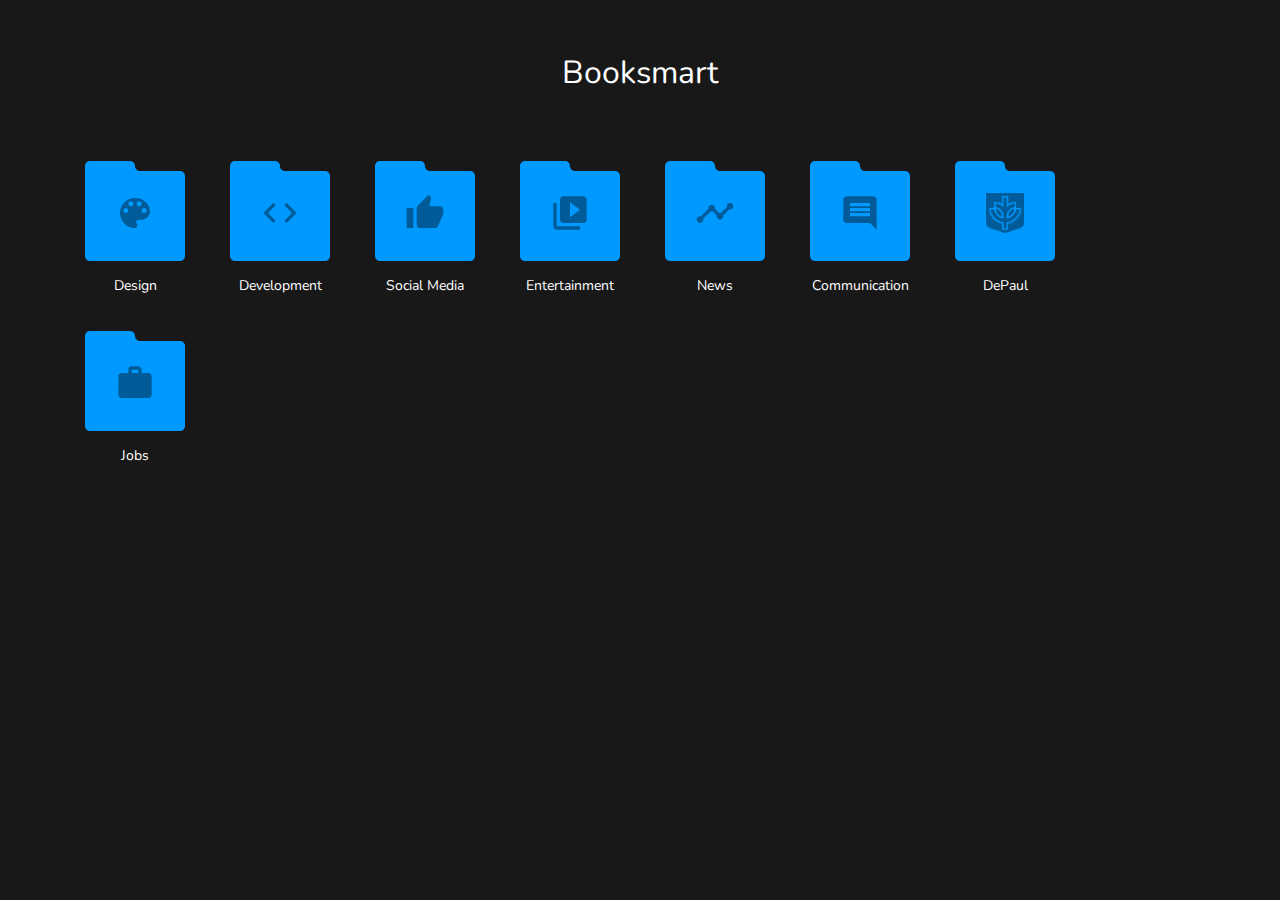
<file: popup.html>
<!DOCTYPE html>
<html>
    <head>
        <title>Booksmart</title>
        <meta charset="utf-8">
        <link href="https://fonts.googleapis.com/css?family=Nunito&display=swap" rel="stylesheet">
        <link type="text/css" rel="stylesheet" href="styles/styles.css"></link>
    </head>
    <body>
        <div class="home-container">
            <h1>Booksmart</h1>

            <div class="grid">
                <div class="grid-item item-design"><span>Design</span><div class="icon icon-design"></div></div>
                <div class="grid-item item-development"><span>Development</span><div class="icon icon-development"></div></div>
                <div class="grid-item item-social"><span>Social Media</span><div class="icon icon-social"></div></div>
                <div class="grid-item item-entertainment"><span>Entertainment</span><div class="icon icon-entertainment"></div></div>
                <div class="grid-item item-news"><span>News</span><div class="icon icon-news"></div></div>
                <div class="grid-item item-communication"><span>Communication</span><div class="icon icon-communication"></div></div>
                <div class="grid-item item-depaul"><span>DePaul</span><div class="icon icon-depaul"></div></div>
                <div class="grid-item item-jobs"><span>Jobs</span><div class="icon icon-jobs"></div></div>
            </div>
        </div>

        <script
        src="jquery/jquery.js"></script>
        <script
        src="jquery/jquery-ui.js"></script>
        <script src="packery/packery.js"></script>
        <script src="content.js"></script>
    </body>
</html>
</file>
<file: styles/styles.css>
* {
  -webkit-box-sizing: border-box;
          box-sizing: border-box;
}

body {
  font-family: 'Nunito', sans-serif;
  min-width: 625px;
  min-height: 500px;
  background: #181818;
}

h1 {
  padding: 30px 30px 0px 30px;
  color: white;
  text-align: center;
  font-weight: normal;
}

.icon {
  position: absolute;
  width: 40px;
  height: 40px;
  margin: 5px auto auto auto;
  background-repeat: no-repeat;
  background-size: contain;
  background-position: center;
  opacity: 0.4;
}

.icon-design {
  background-image: url("res/color_lens-24px.svg");
}

.icon-development {
  background-image: url("res/code-24px.svg");
}

.icon-social {
  background-image: url("res/thumb_up-24px.svg");
}

.icon-entertainment {
  background-image: url("res/video_library-24px.svg");
}

.icon-news {
  background-image: url("res/timeline-24px.svg");
}

.icon-communication {
  background-image: url("res/comment-24px.svg");
}

.icon-depaul {
  background-image: url("res/depaul-crest.png");
  -webkit-filter: brightness(0%);
          filter: brightness(0%);
}

.icon-jobs {
  background-image: url("res/work-24px.svg");
}

/* ---- grid ---- */
.grid {
  max-width: 1200px;
  padding: 45px;
  -webkit-transition: 300ms;
  transition: 300ms;
  border-radius: 15px;
  position: absolute;
  top: 0;
  left: 0;
  bottom: 0;
  right: 0;
  margin: auto;
}

/* clear fix */
.grid:after {
  content: '';
  display: block;
  clear: both;
}

/* ---- .grid-item ---- */
.grid-item {
  float: left;
  width: 100px;
  height: 100px;
  background-image: url("res/folder.svg");
  background-position: center;
  background-size: contain;
  background-repeat: no-repeat;
  -webkit-transition: -webkit-filter 300ms;
  transition: -webkit-filter 300ms;
  transition: filter 300ms;
  transition: filter 300ms, -webkit-filter 300ms;
  display: -webkit-box;
  display: -ms-flexbox;
  display: flex;
  -webkit-box-align: center;
      -ms-flex-align: center;
          align-items: center;
  -webkit-box-pack: center;
      -ms-flex-pack: center;
          justify-content: center;
}

.grid-item span {
  text-align: center;
  color: white;
  margin-top: 150%;
  font-size: 14px;
}

.grid-item--width2 {
  width: 100px;
}

.grid-item--height2 {
  height: 100px;
}

.grid-item:hover {
  -webkit-filter: brightness(0.7);
          filter: brightness(0.7);
  cursor: move;
}

.grid-item.ui-draggable-dragging,
.grid-item.is-positioning-post-drag {
  z-index: 2;
}

.packery-drop-placeholder {
  background-image: url("res/folder-placeholder.svg");
  opacity: 0.2;
  background-size: contain;
  background-repeat: no-repeat;
  -webkit-transition: -webkit-transform 0.2s;
  transition: -webkit-transform 0.2s;
  transition: transform 0.2s;
  transition: transform 0.2s, -webkit-transform 0.2s;
}
/*# sourceMappingURL=styles.css.map */
</file>
